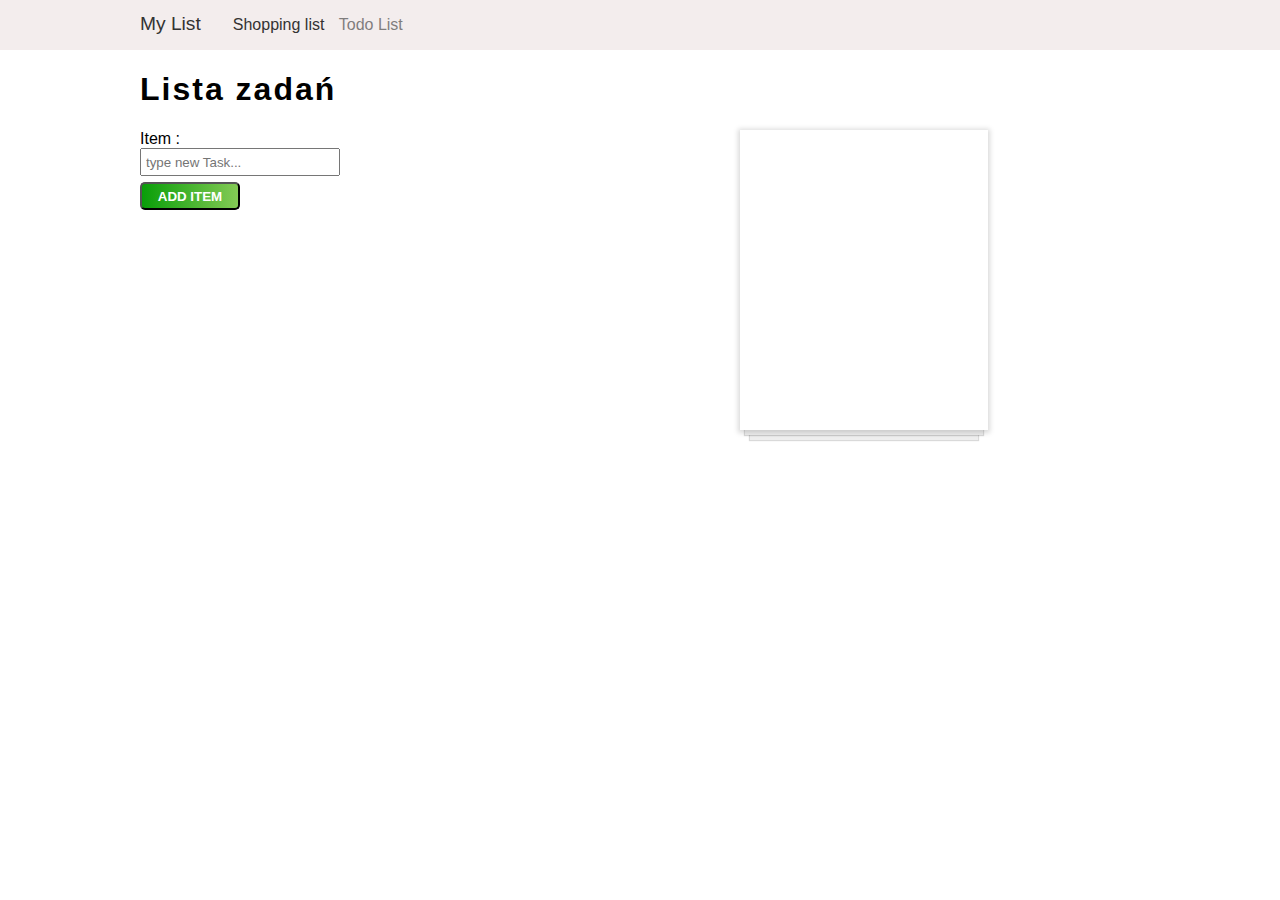
<file: projekty/task list/index.html>
<!DOCTYPE html>
<html lang="en">
<head>
      <meta charset="UTF-8">
      <meta http-equiv="X-UA-Compatible" content="IE=edge">
      <meta name="viewport" content="width=device-width, initial-scale=1.0">
      <title>Document</title>
      <link rel="stylesheet" href="style.css">
</head>
<body>
      
      <header>
            <nav class="navbar">
                  <div class="container nav-container">
                        <a href="#" class="navbar-brand">My List</a>
                        <button class="novbar-toggler" type="button">
                              <span class="navbar-toggler-icon"></span>
                        </button>
                        <div class="colapse fl" id="navbarNav">
                              <ul class="navbar-nav">
                                    <li class="nav-item ">
                                          <a href="#" class="nav-link">Shopping list</a>
                                    </li>
                                    <li class="nav-item disabled">
                                          <a href="todo.html" class="nav-link ">Todo List</a>
                                    </li>
                              </ul>      
                        </div>
                  </div>
            </nav>
      </header>
      <main>
            <div class="container">
                  <h1>Lista zadań</h1>
                  <div class="task-container">
                        <form id="form">
                              <label for="task">Item : </label>
                              <input id="taskInput" type="text" name="task" required placeholder="type new Task...">
                              <button id="addItemkBtn" class="btn" type="submit">Add Item</button>
                        </form>
                        <div class="task-content">
                              <ul id="taskList"></ul>
                        </div>
                  </div>
            </div>
      </main>
      <footer>

      </footer>


      <script src="index.js"></script>
</body>
</html>
</file>
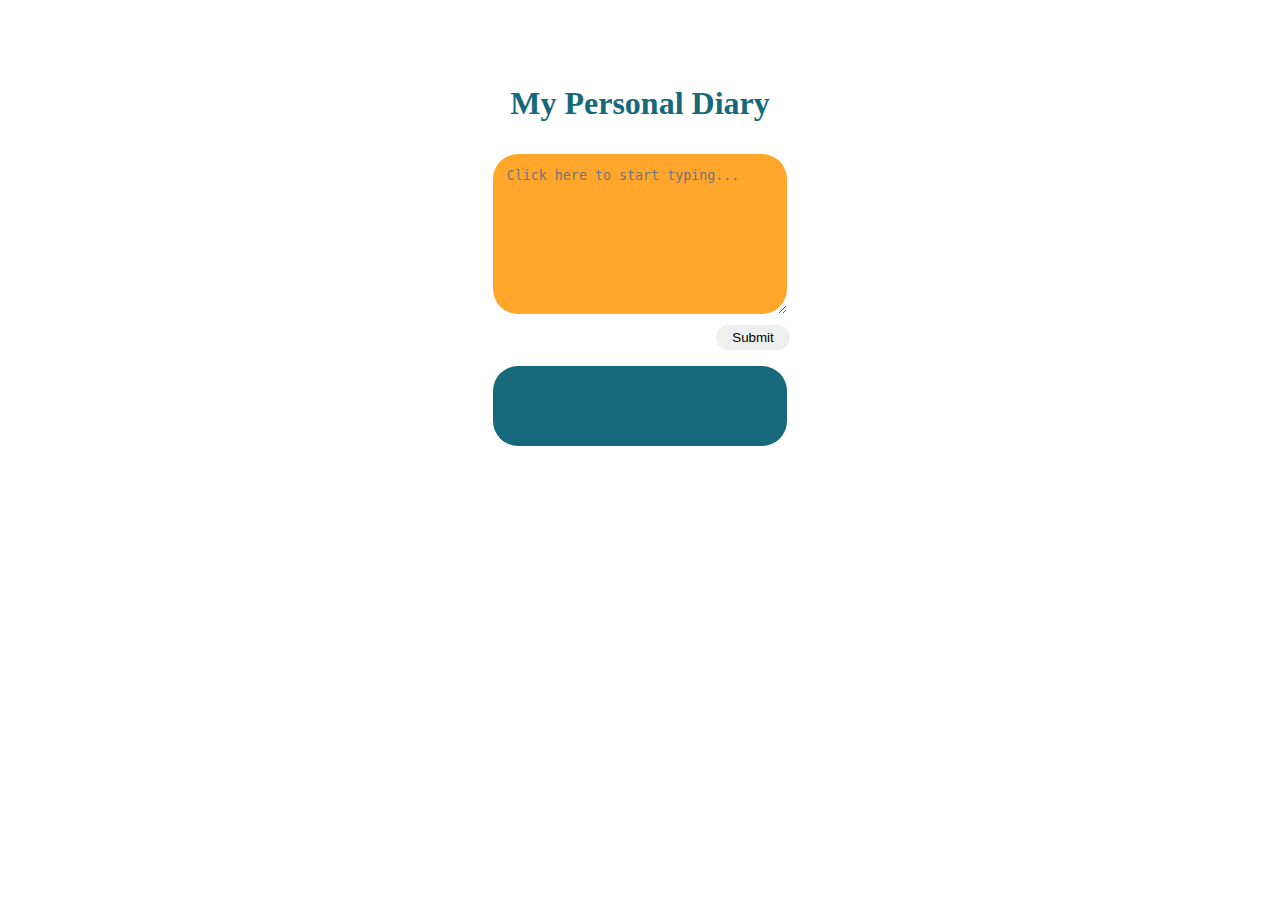
<file: projekty/diary/diary.html>
<!DOCTYPE html>
<html>
    <head>
        <link rel="stylesheet" href="style.css">
    </head>
    <body>
        <div class="container">
            <h1 class="title">My Personal Diary</h1>
            <form id="entryForm">
                <textarea class="entry-textbox" placeholder="Click here to start typing..." required></textarea><br/>
                <button type="submit" class="button">Submit</button>
            </form>
            <!-- create a new section and give it an id of "entries" -->
            <section id="entries">
                <div class="entries-nav"></div>
            </section>
            <script src="index.js"></script>
        </div>
    </body>
</html>
</file>
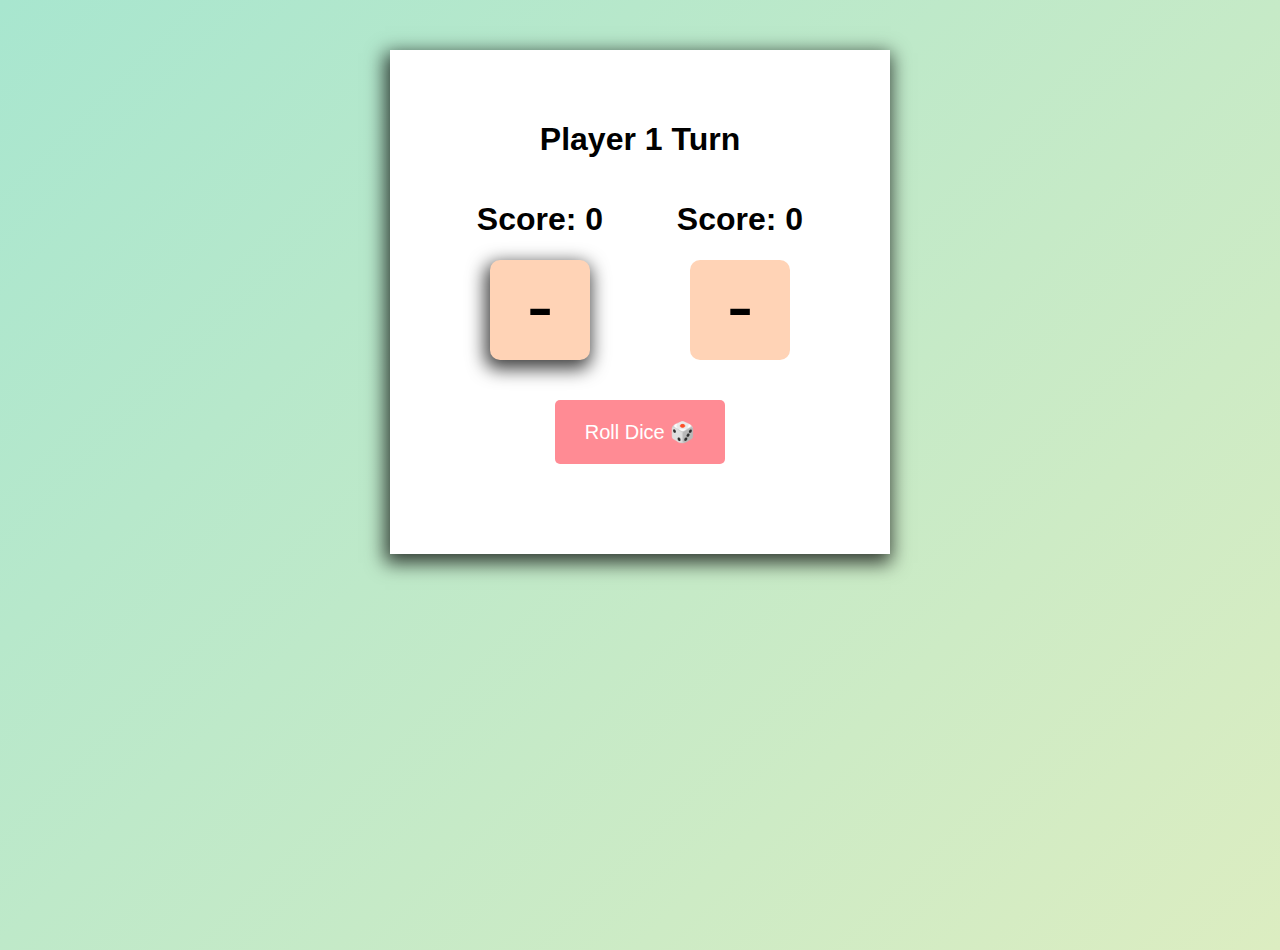
<file: projekty/dice game/dice-game.html>
<html>
    <head>
        <link rel="stylesheet" href="style.css">
    </head>
    <body>
        <div class="container">
            <h1 id="message">Player 1 Turn</h1>
            <div class="players">
                <div id="player1">
                    <h1>Score: 
                        <span id="player1Scoreboard">0</span>
                    </h1>
                    <div id="player1Dice" class="dice active">-</div>
                </div>
                <div id="player2">
                    <h1>Score: 
                        <span id="player2Scoreboard">0</span>
                    </h1>
                    <div id="player2Dice" class="dice">-</div>
                </div>
            </div>

            <button id="rollBtn">Roll Dice 🎲</button>
            <button id="resetBtn">Reset Game 🔁</button>
        </div>
        <script src="index.js"></script>
    </body>
</html>
</file>
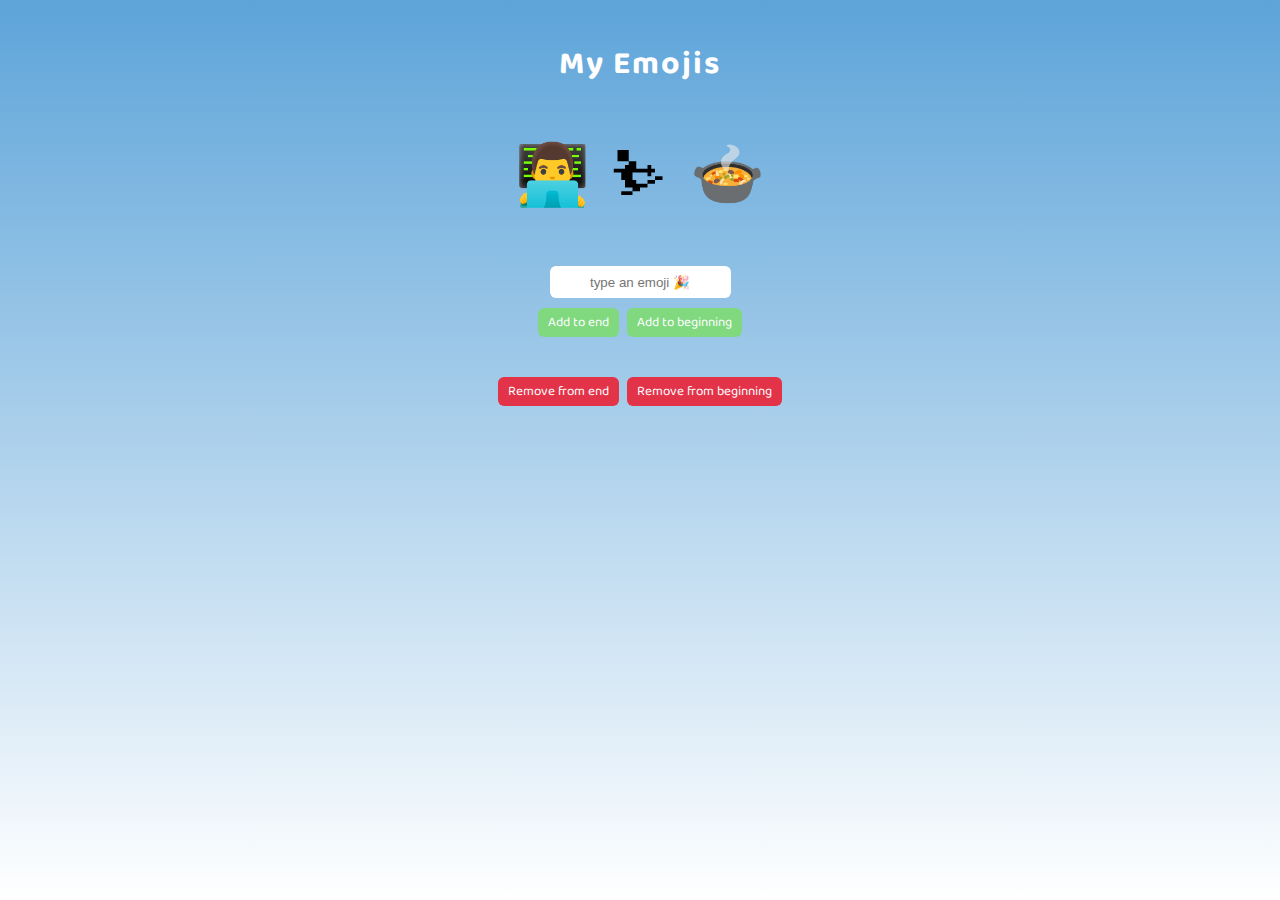
<file: projekty/emoji/emoji.html>
<!DOCTYPE html>
<html>
    <head>
        <link rel="stylesheet" href="style.css">
        <link href="https://fonts.googleapis.com/css2?family=Baloo&display=swap" rel="stylesheet">
    </head>
    <body>
        <h1>My Emojis</h1>   
        <div id="emoji-container"></div>
        <input type="text" id="emoji-input" placeholder="type an emoji 🎉">
        <div class="buttons-wrapper">
            <button id="push-btn">Add to end</button>
            <button id="unshift-btn">Add to beginning</button>
        </div>
        <div class="buttons-wrapper">
            <button id="pop-btn">Remove from end</button>
            <button id="shift-btn">Remove from beginning</button>
        </div>
        <script src="index.js"></script>
    </body>
</html>
</file>
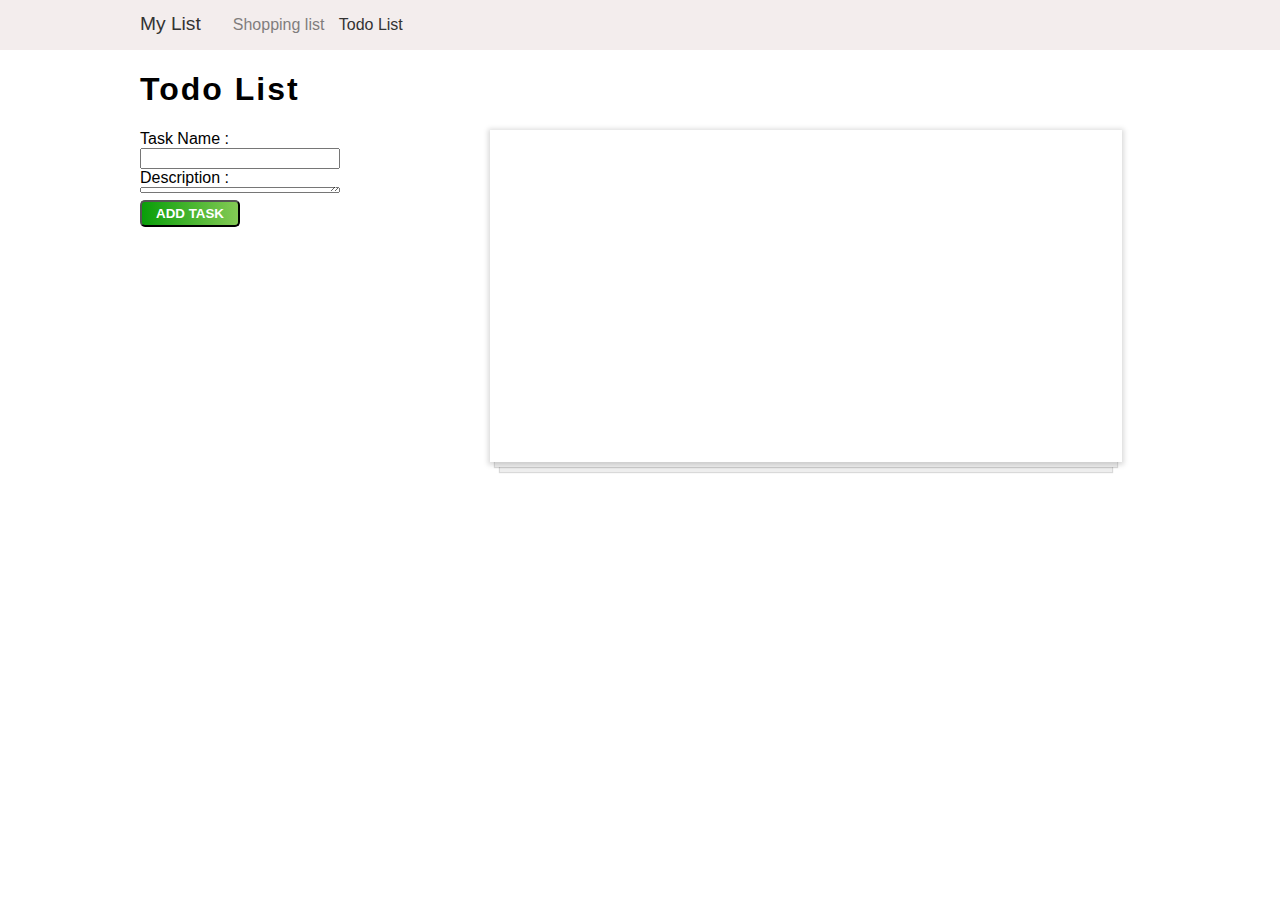
<file: projekty/task list/todo.html>
<!DOCTYPE html>
<html lang="en">
<head>
      <meta charset="UTF-8">
      <meta http-equiv="X-UA-Compatible" content="IE=edge">
      <meta name="viewport" content="width=device-width, initial-scale=1.0">
      <title>Document</title>
      <link rel="stylesheet" href="style.css">
</head>
<body>
      
      <header>
            <nav class="navbar">
                  <div class="container nav-container">
                        <a href="#" class="navbar-brand">My List</a>
                        <button class="novbar-toggler" type="button">
                              <span class="navbar-toggler-icon"></span>
                        </button>
                        <div class="colapse fl" id="navbarNav">
                              <ul class="navbar-nav">
                                    <li class="nav-item disabled">
                                          <a href="index.html" class="nav-link ">Shopping list</a>
                                    </li>
                                    <li class="nav-item ">
                                          <a href="#" class="nav-link ">Todo List</a>
                                    </li>
                              </ul>      
                        </div>
                  </div>
            </nav>
      </header>
      <main>
            <div class="container">
                  <h1>Todo List</h1>
                  <div class="todo-container">
                        <form id="todoForm">
                              <label for="todoName">Task Name : </label>
                              <input id="todoName" type="text" name="dodoName" required >
                              <label for="description">Description :</label>
                              <textarea name="description" id="description" cols="30" rows="10" required></textarea>
                              <button id="addTaskBtn" class="btn" type="submit">Add Task</button>
                        </form>
                        <div class="todo-content">
                              <div id="todoList"></div>
                        </div>
                  </div>
            </div>
      </main>
      <footer>

      </footer>


      <script src="todo.js"></script>
</body>
</html>
</file>
<file: projekty/task list/style.css>
html {
      font-size: 16px;
}

body {
      font-family:'Franklin Gothic Medium', 'Arial Narrow', Arial, sans-serif;
      margin: 0;
      padding: 0;
}

      /* NAVIGATION */
nav {
      background-color: rgba(241, 234, 234, 0.863);
      height: 50px;
      padding: 0;
}

nav a {
      text-decoration: none;
      color: #333;
}

nav ul {
      padding: 0;
}

.novbar-toggler {
      display: none;
}

.colapse {
      display: inline-block;
      
}
.navbar-brand {
      font-size: 1.2rem ;
}

.nav-item {
      display: inline-block;
      font-size: 1rem;
}

.nav-container {
      display: flex;
      align-items:baseline;
      gap: 2em;
}

.navbar-nav {
      display: flex;
      width: 170px;
      justify-content: space-between;
}

.disabled {
      opacity: .6;
}

.disabled:hover {
      opacity: 1;
}

/* MAIN CONTENT */

#form, #todoForm {
      width: 200px;
      display: grid;
      height: 80px;
}

form .btn {
      width: 100px;
      background-image: linear-gradient(90deg, rgb(9, 158, 9), rgb(132, 202, 85));
      color: white;
      text-transform: uppercase;
      padding: .3em .7em;
      border-radius: 5px;
      font-weight: bold;
      margin-top: .5em;
}

#taskInput {
      padding: .3em;;
}


.container {
      max-width: 1000px;
      margin: 0 auto;
      padding: 0 1em;
}

.task-container {
       display: grid;
       grid-template-columns: 30% 40%;
       grid-gap: 30%;
}

.task-content {
      width: 200px;
      height: 300px;
      text-align: left;
      box-shadow: 
            0px 1px 5px 2px rgba(0, 0, 0, .15),
            0 10px 0 -5px #eee,
            0 10px 1px -4px rgba(0, 0, 0, .15),
            0 20px 0px -10px #eee,
            0 20px 1px -9px rgba(0, 0, 0, .15);
      overflow:auto;
      padding: 0 1em 0 2em;
}
.task-content ul {
      padding: 0;
}

.itemList {
      margin: .3em 0;
     
}
h1 {
      letter-spacing: 2px;
}

@media (max-width:1020px) {
      .task-container {
            display: grid;
            grid-template-columns: 20vw 20vw;

     }
}

@media (max-width:750px) {
   
      .task-container {
            display: flex;
           flex-direction: column;
            align-items: center;
     }

     #form {
           margin-bottom: 2em;
     }

     h1 {
           text-align: center;
     }
}

/* TODO LIST */

.todo-container {
      display: grid;
      grid-template-columns: 25% 50%;
      grid-gap: 10%;
}

.todo-content {
      width: 600px;
      height: 300px;
      text-align: left;
      box-shadow: 
            0px 1px 5px 2px rgba(0, 0, 0, .15),
            0 10px 0 -5px #eee,
            0 10px 1px -4px rgba(0, 0, 0, .15),
            0 20px 0px -10px #eee,
            0 20px 1px -9px rgba(0, 0, 0, .15);
      overflow:auto;
      padding: 1em;
}

.todo-wrap {
      display: flex;
      justify-content: space-between;
      border: 1px solid #333;
      padding: 1em;
      margin: .5em 0;
     
}

.todo-wrap h3 {
      margin: 0;
}

.todo-wrap button {
      align-self: center;
      padding: .3em .6em;
      background-color: green;
      color: #fff;
      border-radius: 5px;
      font-size: 1rem;
}

.btn-done {
      background-color: red  !important;
}

@media (max-width: 1000px ) {
      .todo-container {
            display: flex;
            flex-direction: column;
            height: 2000px;
            align-items: center;
      }
      h1 {
            text-align: center;
      }
}
</file>
<file: projekty/diary/style.css>
body {
    margin: 5%;
    font-family: 'Gill Sans', 'Gill Sans MT';
    display: grid;
    justify-content: center;
}

.title {
    color: #16697A;
    text-align: center;
    margin-bottom: 1em;
}

.entry-textbox {
    background-color: #FFA62B;
    width: 20em;
    height: 10em;
    padding: 1em;
    margin-bottom: 0.5em;
    border: unset;
    border-radius: 25px;
}

.entry-textbox:focus {
    outline: none;
    box-shadow: 0px 0px 2px #000;
}

#entryForm .button {
    border: unset;
    border-radius: 25px;
    padding: 5px 16px;
    margin-left: 76%;
}
 
 #entries {
     background: #16697A;
     color: #EDE7E3;
     font-family: cursive;
     padding: 2em;
     max-width: 20em;
     border: unset;
     border-radius: 25px;
     margin-top: 1em;
 }
 
 .entries-nav {
     padding-bottom: 1em;
 }
 
 .display-entry-button {
     margin: 0.2em;
 }
 
 .display-entry-button:hover {
     cursor: pointer;
 }
</file>
<file: projekty/dice game/style.css>
html, body { 
    --color-1: #a8e6cf;
    --color-2: #dcedc1; 
    --color-3: #ffd3b6; 
    --color-4: #ffaaa5; 
    --color-5: #ff8b94;
    margin: 0;
    padding: 0;
}

body {
    padding-top: 50px;
    background-image: linear-gradient(135deg, var(--color-1) , var(--color-2));
    font-family: 'Roboto', sans-serif;
    height: 100vh;
    color: black;
}

.container {
    max-width: 400px;
    text-align: center;
    margin: 0 auto;
    background-color: white;
    box-shadow: -2px 6px 18px 3px rgba(0,0,0,0.75);
    padding: 50px;
}

.players {
    width: 100%;
    display: flex;
    justify-content: space-around;
}

.dice {
    border-radius: 10px;
    width: 100px;
    height: 100px;
    background-color: var(--color-3);
    margin: 0 auto;
    font-size: 80px;
    display: block;
    align-items: center;
    justify-content: center;
}


button {
    color: #fff;
    padding: 20px 30px;
    font-size: 20px;
    margin: 40px auto;
    border: none;
    border-radius: 5px;
    cursor: pointer;
}

#rollBtn {
    background-color: var(--color-5);
}

#resetBtn {
    background-color: var(--color-4);
}

button:focus {
    outline: none;
}

#resetBtn {
    display: none;
}

.active {
    box-shadow: -2px 6px 18px 3px rgba(0,0,0,0.75);
}
</file>
<file: projekty/emoji/style.css>
html {
    height: 100vh;
    font-family: Baloo;
}

body {
    padding: 10px;
    background-image: linear-gradient(#5DA4D9, #FFF);
}

#emoji-container {
    margin: 40px;
    text-align: center;
}

#emoji-container span {
    margin: 10px;
    font-size: 60px;
}

#push-btn,#unshift-btn {
    background-color: #80D87F;
}

#shift-btn,#pop-btn {
    background-color: #E23349;
}

h1 {
    letter-spacing: 2px;
    text-align: center;
    color: white;
}

input {
    margin: 0 auto;
    display: block;
    border: none;
    height: 30px;
    background: white;
    border-radius: 6px;
    text-align: center;
}

button {
    font-family: Baloo;
    letter-spacing: px;
    background: darkcyan;
    color: white;
    border: none;
    padding: 4px 10px;
    border-radius: 6px;
    margin: 0 4px;
}

.buttons-wrapper {
    display: flex;
    justify-content: center;
    margin: 10px 0 40px;
}
</file>
